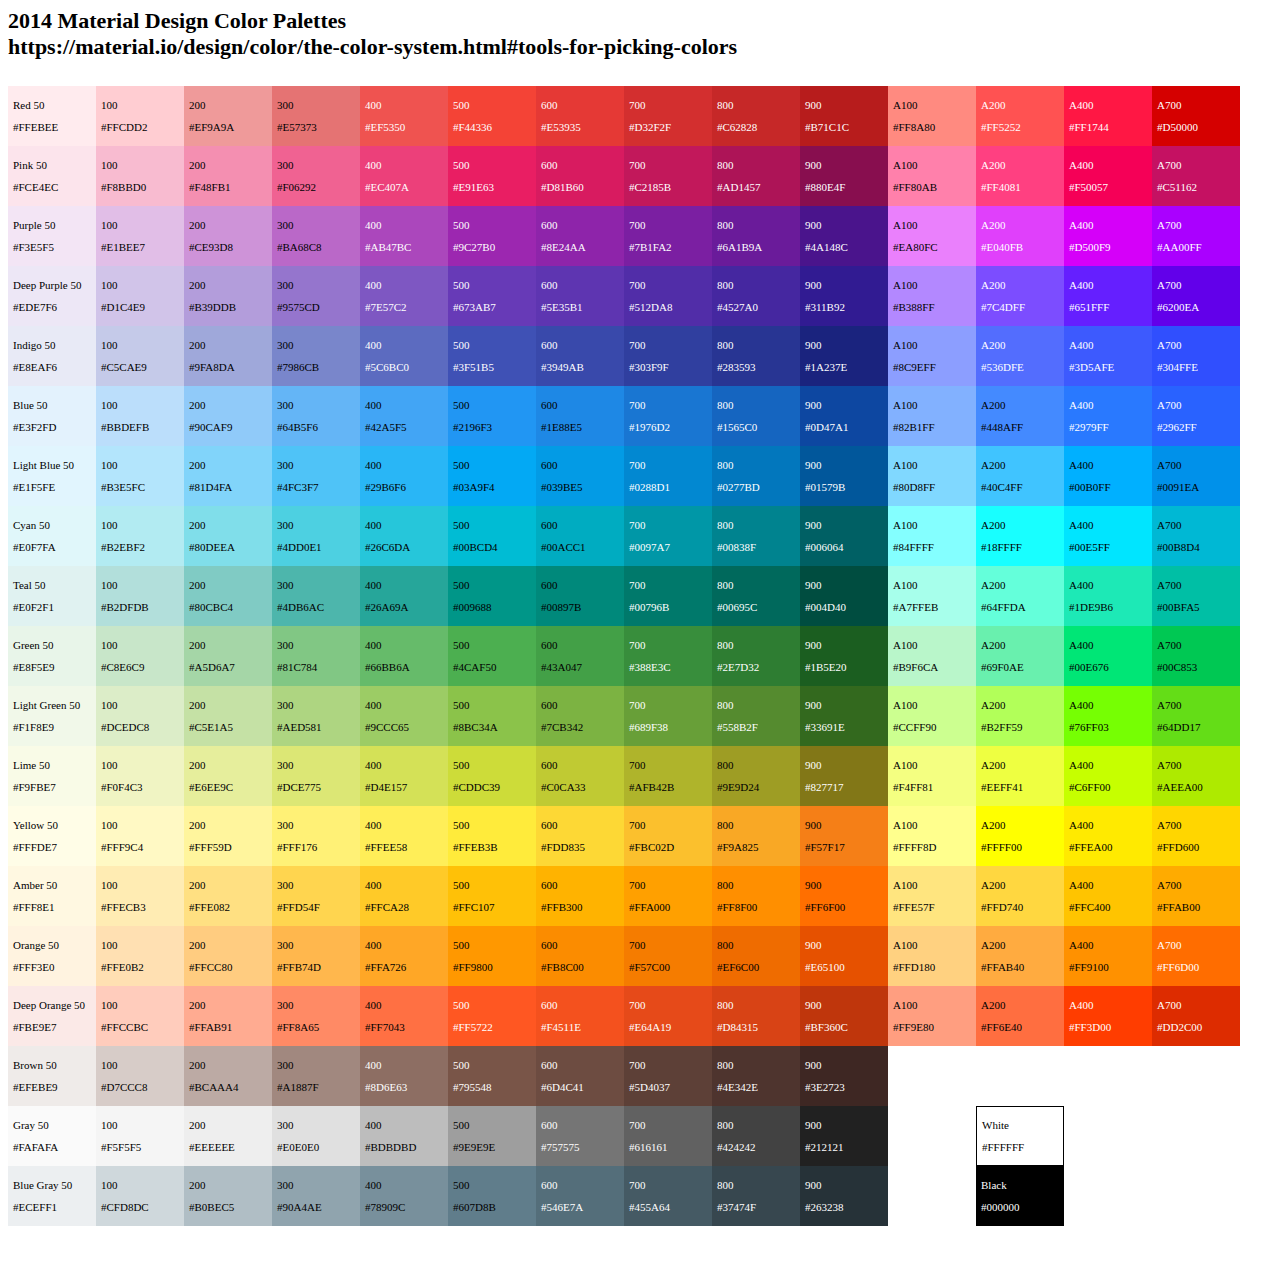
<file: css/2014.Material.Design.Color.Palettes.htm>
<html>
<head>
<style>
body         { font: bold 22px 'Roboto'; color: #000; }
.heading     {      }
.wrapper     { padding: 0px 0 0 0; }
.palette     { padding: 0; border: 0px solid #aaa; padding: 0px; border-radius: 0px; width: fit-content; display: flex; }
.tone        { width: 88px; height: 60px; box-sizing: border-box; display: flex; flex-direction: column; align-items: flex-start; justify-content: center; color: #000; }
.label       { padding: 5px; text-align: left; font: 11px 'Roboto'; border: 0px solid #aaa; }
.value       { padding: 5px; text-align: left; font: 11px 'Roboto'; border: 0px solid #aaa; }
.tone.dark   { color: #fff; }
</style>
</head>
<body>
<div class="heading">
2014 Material Design Color Palettes<br>
https://material.io/design/color/the-color-system.html#tools-for-picking-colors
</div>
<br>
<div class="wrapper"><div class="palette">
<div class="tone" style="background: rgb(255, 235, 238);"><div class="label">Red 50</div><div class="value">#FFEBEE</div></div>
<div class="tone" style="background: rgb(255, 205, 210);"><div class="label">100</div><div class="value">#FFCDD2</div></div>
<div class="tone" style="background: rgb(239, 154, 154);"><div class="label">200</div><div class="value">#EF9A9A</div></div>
<div class="tone" style="background: rgb(229, 115, 115);"><div class="label">300</div><div class="value">#E57373</div></div>
<div class="tone dark" style="background: rgb(239, 83, 80);"><div class="label">400</div><div class="value">#EF5350</div></div>
<div class="tone dark" style="background: rgb(244, 67, 54);"><div class="label">500</div><div class="value">#F44336</div></div>
<div class="tone dark" style="background: rgb(229, 57, 53);"><div class="label">600</div><div class="value">#E53935</div></div>
<div class="tone dark" style="background: rgb(211, 47, 47);"><div class="label">700</div><div class="value">#D32F2F</div></div>
<div class="tone dark" style="background: rgb(198, 40, 40);"><div class="label">800</div><div class="value">#C62828</div></div>
<div class="tone dark" style="background: rgb(183, 28, 28);"><div class="label">900</div><div class="value">#B71C1C</div></div>
<div class="tone" style="background: rgb(255, 138, 128);"><div class="label">A100</div><div class="value">#FF8A80</div></div>
<div class="tone dark" style="background: rgb(255, 82, 82);"><div class="label">A200</div><div class="value">#FF5252</div></div>
<div class="tone dark" style="background: rgb(255, 23, 68);"><div class="label">A400</div><div class="value">#FF1744</div></div>
<div class="tone dark" style="background: rgb(213, 0, 0);"><div class="label">A700</div><div class="value">#D50000</div></div>
</div></div>

<div class="wrapper"><div class="palette">
<div class="tone" style="background: rgb(252, 228, 236);"><div class="label">Pink 50</div><div class="value">#FCE4EC</div></div>
<div class="tone" style="background: rgb(248, 187, 208);"><div class="label">100</div><div class="value">#F8BBD0</div></div>
<div class="tone" style="background: rgb(244, 143, 177);"><div class="label">200</div><div class="value">#F48FB1</div></div>
<div class="tone" style="background: rgb(240, 98, 146);"><div class="label">300</div><div class="value">#F06292</div></div>
<div class="tone dark" style="background: rgb(236, 64, 122);"><div class="label">400</div><div class="value">#EC407A</div></div>
<div class="tone dark" style="background: rgb(233, 30, 99);"><div class="label">500</div><div class="value">#E91E63</div></div>
<div class="tone dark" style="background: rgb(216, 27, 96);"><div class="label">600</div><div class="value">#D81B60</div></div>
<div class="tone dark" style="background: rgb(194, 24, 91);"><div class="label">700</div><div class="value">#C2185B</div></div>
<div class="tone dark" style="background: rgb(173, 20, 87);"><div class="label">800</div><div class="value">#AD1457</div></div>
<div class="tone dark" style="background: rgb(136, 14, 79);"><div class="label">900</div><div class="value">#880E4F</div></div>
<div class="tone" style="background: rgb(255, 128, 171);"><div class="label">A100</div><div class="value">#FF80AB</div></div>
<div class="tone dark" style="background: rgb(255, 64, 129);"><div class="label">A200</div><div class="value">#FF4081</div></div>
<div class="tone dark" style="background: rgb(245, 0, 87);"><div class="label">A400</div><div class="value">#F50057</div></div>
<div class="tone dark" style="background: rgb(197, 17, 98);"><div class="label">A700</div><div class="value">#C51162</div></div>
</div></div>

<div class="wrapper"><div class="palette">
<div class="tone" style="background: rgb(243, 229, 245);"><div class="label">Purple 50</div><div class="value">#F3E5F5</div></div>
<div class="tone" style="background: rgb(225, 190, 231);"><div class="label">100</div><div class="value">#E1BEE7</div></div>
<div class="tone" style="background: rgb(206, 147, 216);"><div class="label">200</div><div class="value">#CE93D8</div></div>
<div class="tone" style="background: rgb(186, 104, 200);"><div class="label">300</div><div class="value">#BA68C8</div></div>
<div class="tone dark" style="background: rgb(171, 71, 188);"><div class="label">400</div><div class="value">#AB47BC</div></div>
<div class="tone dark" style="background: rgb(156, 39, 176);"><div class="label">500</div><div class="value">#9C27B0</div></div>
<div class="tone dark" style="background: rgb(142, 36, 170);"><div class="label">600</div><div class="value">#8E24AA</div></div>
<div class="tone dark" style="background: rgb(123, 31, 162);"><div class="label">700</div><div class="value">#7B1FA2</div></div>
<div class="tone dark" style="background: rgb(106, 27, 154);"><div class="label">800</div><div class="value">#6A1B9A</div></div>
<div class="tone dark" style="background: rgb(74, 20, 140);"><div class="label">900</div><div class="value">#4A148C</div></div>
<div class="tone" style="background: rgb(234, 128, 252);"><div class="label">A100</div><div class="value">#EA80FC</div></div>
<div class="tone dark" style="background: rgb(224, 64, 251);"><div class="label">A200</div><div class="value">#E040FB</div></div>
<div class="tone dark" style="background: rgb(213, 0, 249);"><div class="label">A400</div><div class="value">#D500F9</div></div>
<div class="tone dark" style="background: rgb(170, 0, 255);"><div class="label">A700</div><div class="value">#AA00FF</div></div>
</div></div>

<div class="wrapper"><div class="palette">
<div class="tone" style="background: rgb(237, 231, 246);"><div class="label">Deep Purple 50</div><div class="value">#EDE7F6</div></div>
<div class="tone" style="background: rgb(209, 196, 233);"><div class="label">100</div><div class="value">#D1C4E9</div></div>
<div class="tone" style="background: rgb(179, 157, 219);"><div class="label">200</div><div class="value">#B39DDB</div></div>
<div class="tone" style="background: rgb(149, 117, 205);"><div class="label">300</div><div class="value">#9575CD</div></div>
<div class="tone dark" style="background: rgb(126, 87, 194);"><div class="label">400</div><div class="value">#7E57C2</div></div>
<div class="tone dark" style="background: rgb(103, 58, 183);"><div class="label">500</div><div class="value">#673AB7</div></div>
<div class="tone dark" style="background: rgb(94, 53, 177);"><div class="label">600</div><div class="value">#5E35B1</div></div>
<div class="tone dark" style="background: rgb(81, 45, 168);"><div class="label">700</div><div class="value">#512DA8</div></div>
<div class="tone dark" style="background: rgb(69, 39, 160);"><div class="label">800</div><div class="value">#4527A0</div></div>
<div class="tone dark" style="background: rgb(49, 27, 146);"><div class="label">900</div><div class="value">#311B92</div></div>
<div class="tone" style="background: rgb(179, 136, 255);"><div class="label">A100</div><div class="value">#B388FF</div></div>
<div class="tone dark" style="background: rgb(124, 77, 255);"><div class="label">A200</div><div class="value">#7C4DFF</div></div>
<div class="tone dark" style="background: rgb(101, 31, 255);"><div class="label">A400</div><div class="value">#651FFF</div></div>
<div class="tone dark" style="background: rgb(98, 0, 234);"><div class="label">A700</div><div class="value">#6200EA</div></div>
</div></div>

<div class="wrapper"><div class="palette">
<div class="tone" style="background: rgb(232, 234, 246);"><div class="label">Indigo 50</div><div class="value">#E8EAF6</div></div>
<div class="tone" style="background: rgb(197, 202, 233);"><div class="label">100</div><div class="value">#C5CAE9</div></div>
<div class="tone" style="background: rgb(159, 168, 218);"><div class="label">200</div><div class="value">#9FA8DA</div></div>
<div class="tone" style="background: rgb(121, 134, 203);"><div class="label">300</div><div class="value">#7986CB</div></div>
<div class="tone dark" style="background: rgb(92, 107, 192);"><div class="label">400</div><div class="value">#5C6BC0</div></div>
<div class="tone dark" style="background: rgb(63, 81, 181);"><div class="label">500</div><div class="value">#3F51B5</div></div>
<div class="tone dark" style="background: rgb(57, 73, 171);"><div class="label">600</div><div class="value">#3949AB</div></div>
<div class="tone dark" style="background: rgb(48, 63, 159);"><div class="label">700</div><div class="value">#303F9F</div></div>
<div class="tone dark" style="background: rgb(40, 53, 147);"><div class="label">800</div><div class="value">#283593</div></div>
<div class="tone dark" style="background: rgb(26, 35, 126);"><div class="label">900</div><div class="value">#1A237E</div></div>
<div class="tone" style="background: rgb(140, 158, 255);"><div class="label">A100</div><div class="value">#8C9EFF</div></div>
<div class="tone dark" style="background: rgb(83, 109, 254);"><div class="label">A200</div><div class="value">#536DFE</div></div>
<div class="tone dark" style="background: rgb(61, 90, 254);"><div class="label">A400</div><div class="value">#3D5AFE</div></div>
<div class="tone dark" style="background: rgb(48, 79, 254);"><div class="label">A700</div><div class="value">#304FFE</div></div>
</div></div>

<div class="wrapper"><div class="palette">
<div class="tone" style="background: rgb(227, 242, 253);"><div class="label">Blue 50</div><div class="value">#E3F2FD</div></div>
<div class="tone" style="background: rgb(187, 222, 251);"><div class="label">100</div><div class="value">#BBDEFB</div></div>
<div class="tone" style="background: rgb(144, 202, 249);"><div class="label">200</div><div class="value">#90CAF9</div></div>
<div class="tone" style="background: rgb(100, 181, 246);"><div class="label">300</div><div class="value">#64B5F6</div></div>
<div class="tone" style="background: rgb(66, 165, 245);"><div class="label">400</div><div class="value">#42A5F5</div></div>
<div class="tone" style="background: rgb(33, 150, 243);"><div class="label">500</div><div class="value">#2196F3</div></div>
<div class="tone" style="background: rgb(30, 136, 229);"><div class="label">600</div><div class="value">#1E88E5</div></div>
<div class="tone dark" style="background: rgb(25, 118, 210);"><div class="label">700</div><div class="value">#1976D2</div></div>
<div class="tone dark" style="background: rgb(21, 101, 192);"><div class="label">800</div><div class="value">#1565C0</div></div>
<div class="tone dark" style="background: rgb(13, 71, 161);"><div class="label">900</div><div class="value">#0D47A1</div></div>
<div class="tone" style="background: rgb(130, 177, 255);"><div class="label">A100</div><div class="value">#82B1FF</div></div>
<div class="tone" style="background: rgb(68, 138, 255);"><div class="label">A200</div><div class="value">#448AFF</div></div>
<div class="tone dark" style="background: rgb(41, 121, 255);"><div class="label">A400</div><div class="value">#2979FF</div></div>
<div class="tone dark" style="background: rgb(41, 98, 255);"><div class="label">A700</div><div class="value">#2962FF</div></div>
</div></div>

<div class="wrapper"><div class="palette">
<div class="tone" style="background: rgb(225, 245, 254);"><div class="label">Light Blue 50</div><div class="value">#E1F5FE</div></div>
<div class="tone" style="background: rgb(179, 229, 252);"><div class="label">100</div><div class="value">#B3E5FC</div></div>
<div class="tone" style="background: rgb(129, 212, 250);"><div class="label">200</div><div class="value">#81D4FA</div></div>
<div class="tone" style="background: rgb(79, 195, 247);"><div class="label">300</div><div class="value">#4FC3F7</div></div>
<div class="tone" style="background: rgb(41, 182, 246);"><div class="label">400</div><div class="value">#29B6F6</div></div>
<div class="tone" style="background: rgb(3, 169, 244);"><div class="label">500</div><div class="value">#03A9F4</div></div>
<div class="tone" style="background: rgb(3, 155, 229);"><div class="label">600</div><div class="value">#039BE5</div></div>
<div class="tone dark" style="background: rgb(2, 136, 209);"><div class="label">700</div><div class="value">#0288D1</div></div>
<div class="tone dark" style="background: rgb(2, 119, 189);"><div class="label">800</div><div class="value">#0277BD</div></div>
<div class="tone dark" style="background: rgb(1, 87, 155);"><div class="label">900</div><div class="value">#01579B</div></div>
<div class="tone" style="background: rgb(128, 216, 255);"><div class="label">A100</div><div class="value">#80D8FF</div></div>
<div class="tone" style="background: rgb(64, 196, 255);"><div class="label">A200</div><div class="value">#40C4FF</div></div>
<div class="tone" style="background: rgb(0, 176, 255);"><div class="label">A400</div><div class="value">#00B0FF</div></div>
<div class="tone" style="background: rgb(0, 145, 234);"><div class="label">A700</div><div class="value">#0091EA</div></div>
</div></div>

<div class="wrapper"><div class="palette">
<div class="tone" style="background: rgb(224, 247, 250);"><div class="label">Cyan 50</div><div class="value">#E0F7FA</div></div>
<div class="tone" style="background: rgb(178, 235, 242);"><div class="label">100</div><div class="value">#B2EBF2</div></div>
<div class="tone" style="background: rgb(128, 222, 234);"><div class="label">200</div><div class="value">#80DEEA</div></div>
<div class="tone" style="background: rgb(77, 208, 225);"><div class="label">300</div><div class="value">#4DD0E1</div></div>
<div class="tone" style="background: rgb(38, 198, 218);"><div class="label">400</div><div class="value">#26C6DA</div></div>
<div class="tone" style="background: rgb(0, 188, 212);"><div class="label">500</div><div class="value">#00BCD4</div></div>
<div class="tone" style="background: rgb(0, 172, 193);"><div class="label">600</div><div class="value">#00ACC1</div></div>
<div class="tone dark" style="background: rgb(0, 151, 167);"><div class="label">700</div><div class="value">#0097A7</div></div>
<div class="tone dark" style="background: rgb(0, 131, 143);"><div class="label">800</div><div class="value">#00838F</div></div>
<div class="tone dark" style="background: rgb(0, 96, 100);"><div class="label">900</div><div class="value">#006064</div></div>
<div class="tone" style="background: rgb(132, 255, 255);"><div class="label">A100</div><div class="value">#84FFFF</div></div>
<div class="tone" style="background: rgb(24, 255, 255);"><div class="label">A200</div><div class="value">#18FFFF</div></div>
<div class="tone" style="background: rgb(0, 229, 255);"><div class="label">A400</div><div class="value">#00E5FF</div></div>
<div class="tone" style="background: rgb(0, 184, 212);"><div class="label">A700</div><div class="value">#00B8D4</div></div>
</div></div>

<div class="wrapper"><div class="palette">
<div class="tone" style="background: rgb(224, 242, 241);"><div class="label">Teal 50</div><div class="value">#E0F2F1</div></div>
<div class="tone" style="background: rgb(178, 223, 219);"><div class="label">100</div><div class="value">#B2DFDB</div></div>
<div class="tone" style="background: rgb(128, 203, 196);"><div class="label">200</div><div class="value">#80CBC4</div></div>
<div class="tone" style="background: rgb(77, 182, 172);"><div class="label">300</div><div class="value">#4DB6AC</div></div>
<div class="tone" style="background: rgb(38, 166, 154);"><div class="label">400</div><div class="value">#26A69A</div></div>
<div class="tone" style="background: rgb(0, 150, 136);"><div class="label">500</div><div class="value">#009688</div></div>
<div class="tone" style="background: rgb(0, 137, 123);"><div class="label">600</div><div class="value">#00897B</div></div>
<div class="tone dark" style="background: rgb(0, 121, 107);"><div class="label">700</div><div class="value">#00796B</div></div>
<div class="tone dark" style="background: rgb(0, 105, 92);"><div class="label">800</div><div class="value">#00695C</div></div>
<div class="tone dark" style="background: rgb(0, 77, 64);"><div class="label">900</div><div class="value">#004D40</div></div>
<div class="tone" style="background: rgb(167, 255, 235);"><div class="label">A100</div><div class="value">#A7FFEB</div></div>
<div class="tone" style="background: rgb(100, 255, 218);"><div class="label">A200</div><div class="value">#64FFDA</div></div>
<div class="tone" style="background: rgb(29, 233, 182);"><div class="label">A400</div><div class="value">#1DE9B6</div></div>
<div class="tone" style="background: rgb(0, 191, 165);"><div class="label">A700</div><div class="value">#00BFA5</div></div>
</div></div>

<div class="wrapper"><div class="palette">
<div class="tone" style="background: rgb(232, 245, 233);"><div class="label">Green 50</div><div class="value">#E8F5E9</div></div>
<div class="tone" style="background: rgb(200, 230, 201);"><div class="label">100</div><div class="value">#C8E6C9</div></div>
<div class="tone" style="background: rgb(165, 214, 167);"><div class="label">200</div><div class="value">#A5D6A7</div></div>
<div class="tone" style="background: rgb(129, 199, 132);"><div class="label">300</div><div class="value">#81C784</div></div>
<div class="tone" style="background: rgb(102, 187, 106);"><div class="label">400</div><div class="value">#66BB6A</div></div>
<div class="tone" style="background: rgb(76, 175, 80);"><div class="label">500</div><div class="value">#4CAF50</div></div>
<div class="tone" style="background: rgb(67, 160, 71);"><div class="label">600</div><div class="value">#43A047</div></div>
<div class="tone dark" style="background: rgb(56, 142, 60);"><div class="label">700</div><div class="value">#388E3C</div></div>
<div class="tone dark" style="background: rgb(46, 125, 50);"><div class="label">800</div><div class="value">#2E7D32</div></div>
<div class="tone dark" style="background: rgb(27, 94, 32);"><div class="label">900</div><div class="value">#1B5E20</div></div>
<div class="tone" style="background: rgb(185, 246, 202);"><div class="label">A100</div><div class="value">#B9F6CA</div></div>
<div class="tone" style="background: rgb(105, 240, 174);"><div class="label">A200</div><div class="value">#69F0AE</div></div>
<div class="tone" style="background: rgb(0, 230, 118);"><div class="label">A400</div><div class="value">#00E676</div></div>
<div class="tone" style="background: rgb(0, 200, 83);"><div class="label">A700</div><div class="value">#00C853</div></div>
</div></div>

<div class="wrapper"><div class="palette">
<div class="tone" style="background: rgb(241, 248, 233);"><div class="label">Light Green 50</div><div class="value">#F1F8E9</div></div>
<div class="tone" style="background: rgb(220, 237, 200);"><div class="label">100</div><div class="value">#DCEDC8</div></div>
<div class="tone" style="background: rgb(197, 225, 165);"><div class="label">200</div><div class="value">#C5E1A5</div></div>
<div class="tone" style="background: rgb(174, 213, 129);"><div class="label">300</div><div class="value">#AED581</div></div>
<div class="tone" style="background: rgb(156, 204, 101);"><div class="label">400</div><div class="value">#9CCC65</div></div>
<div class="tone" style="background: rgb(139, 195, 74);"><div class="label">500</div><div class="value">#8BC34A</div></div>
<div class="tone" style="background: rgb(124, 179, 66);"><div class="label">600</div><div class="value">#7CB342</div></div>
<div class="tone dark" style="background: rgb(104, 159, 56);"><div class="label">700</div><div class="value">#689F38</div></div>
<div class="tone dark" style="background: rgb(85, 139, 47);"><div class="label">800</div><div class="value">#558B2F</div></div>
<div class="tone dark" style="background: rgb(51, 105, 30);"><div class="label">900</div><div class="value">#33691E</div></div>
<div class="tone" style="background: rgb(204, 255, 144);"><div class="label">A100</div><div class="value">#CCFF90</div></div>
<div class="tone" style="background: rgb(178, 255, 89);"><div class="label">A200</div><div class="value">#B2FF59</div></div>
<div class="tone" style="background: rgb(118, 255, 3);"><div class="label">A400</div><div class="value">#76FF03</div></div>
<div class="tone" style="background: rgb(100, 221, 23);"><div class="label">A700</div><div class="value">#64DD17</div></div>
</div></div>

<div class="wrapper"><div class="palette">
<div class="tone" style="background: rgb(249, 251, 231);"><div class="label">Lime 50</div><div class="value">#F9FBE7</div></div>
<div class="tone" style="background: rgb(240, 244, 195);"><div class="label">100</div><div class="value">#F0F4C3</div></div>
<div class="tone" style="background: rgb(230, 238, 156);"><div class="label">200</div><div class="value">#E6EE9C</div></div>
<div class="tone" style="background: rgb(220, 231, 117);"><div class="label">300</div><div class="value">#DCE775</div></div>
<div class="tone" style="background: rgb(212, 225, 87);"><div class="label">400</div><div class="value">#D4E157</div></div>
<div class="tone" style="background: rgb(205, 220, 57);"><div class="label">500</div><div class="value">#CDDC39</div></div>
<div class="tone" style="background: rgb(192, 202, 51);"><div class="label">600</div><div class="value">#C0CA33</div></div>
<div class="tone" style="background: rgb(175, 180, 43);"><div class="label">700</div><div class="value">#AFB42B</div></div>
<div class="tone" style="background: rgb(158, 157, 36);"><div class="label">800</div><div class="value">#9E9D24</div></div>
<div class="tone dark" style="background: rgb(130, 119, 23);"><div class="label">900</div><div class="value">#827717</div></div>
<div class="tone" style="background: rgb(244, 255, 129);"><div class="label">A100</div><div class="value">#F4FF81</div></div>
<div class="tone" style="background: rgb(238, 255, 65);"><div class="label">A200</div><div class="value">#EEFF41</div></div>
<div class="tone" style="background: rgb(198, 255, 0);"><div class="label">A400</div><div class="value">#C6FF00</div></div>
<div class="tone" style="background: rgb(174, 234, 0);"><div class="label">A700</div><div class="value">#AEEA00</div></div>
</div></div>

<div class="wrapper"><div class="palette">
<div class="tone" style="background: rgb(255, 253, 231);"><div class="label">Yellow 50</div><div class="value">#FFFDE7</div></div>
<div class="tone" style="background: rgb(255, 249, 196);"><div class="label">100</div><div class="value">#FFF9C4</div></div>
<div class="tone" style="background: rgb(255, 245, 157);"><div class="label">200</div><div class="value">#FFF59D</div></div>
<div class="tone" style="background: rgb(255, 241, 118);"><div class="label">300</div><div class="value">#FFF176</div></div>
<div class="tone" style="background: rgb(255, 238, 88);"><div class="label">400</div><div class="value">#FFEE58</div></div>
<div class="tone" style="background: rgb(255, 235, 59);"><div class="label">500</div><div class="value">#FFEB3B</div></div>
<div class="tone" style="background: rgb(253, 216, 53);"><div class="label">600</div><div class="value">#FDD835</div></div>
<div class="tone" style="background: rgb(251, 192, 45);"><div class="label">700</div><div class="value">#FBC02D</div></div>
<div class="tone" style="background: rgb(249, 168, 37);"><div class="label">800</div><div class="value">#F9A825</div></div>
<div class="tone" style="background: rgb(245, 127, 23);"><div class="label">900</div><div class="value">#F57F17</div></div>
<div class="tone" style="background: rgb(255, 255, 141);"><div class="label">A100</div><div class="value">#FFFF8D</div></div>
<div class="tone" style="background: rgb(255, 255, 0);"><div class="label">A200</div><div class="value">#FFFF00</div></div>
<div class="tone" style="background: rgb(255, 234, 0);"><div class="label">A400</div><div class="value">#FFEA00</div></div>
<div class="tone" style="background: rgb(255, 214, 0);"><div class="label">A700</div><div class="value">#FFD600</div></div>
</div></div>

<div class="wrapper"><div class="palette">
<div class="tone" style="background: rgb(255, 248, 225);"><div class="label">Amber 50</div><div class="value">#FFF8E1</div></div>
<div class="tone" style="background: rgb(255, 236, 179);"><div class="label">100</div><div class="value">#FFECB3</div></div>
<div class="tone" style="background: rgb(255, 224, 130);"><div class="label">200</div><div class="value">#FFE082</div></div>
<div class="tone" style="background: rgb(255, 213, 79);"><div class="label">300</div><div class="value">#FFD54F</div></div>
<div class="tone" style="background: rgb(255, 202, 40);"><div class="label">400</div><div class="value">#FFCA28</div></div>
<div class="tone" style="background: rgb(255, 193, 7);"><div class="label">500</div><div class="value">#FFC107</div></div>
<div class="tone" style="background: rgb(255, 179, 0);"><div class="label">600</div><div class="value">#FFB300</div></div>
<div class="tone" style="background: rgb(255, 160, 0);"><div class="label">700</div><div class="value">#FFA000</div></div>
<div class="tone" style="background: rgb(255, 143, 0);"><div class="label">800</div><div class="value">#FF8F00</div></div>
<div class="tone" style="background: rgb(255, 111, 0);"><div class="label">900</div><div class="value">#FF6F00</div></div>
<div class="tone" style="background: rgb(255, 229, 127);"><div class="label">A100</div><div class="value">#FFE57F</div></div>
<div class="tone" style="background: rgb(255, 215, 64);"><div class="label">A200</div><div class="value">#FFD740</div></div>
<div class="tone" style="background: rgb(255, 196, 0);"><div class="label">A400</div><div class="value">#FFC400</div></div>
<div class="tone" style="background: rgb(255, 171, 0);"><div class="label">A700</div><div class="value">#FFAB00</div></div>
</div></div>

<div class="wrapper"><div class="palette">
<div class="tone" style="background: rgb(255, 243, 224);"><div class="label">Orange 50</div><div class="value">#FFF3E0</div></div>
<div class="tone" style="background: rgb(255, 224, 178);"><div class="label">100</div><div class="value">#FFE0B2</div></div>
<div class="tone" style="background: rgb(255, 204, 128);"><div class="label">200</div><div class="value">#FFCC80</div></div>
<div class="tone" style="background: rgb(255, 183, 77);"><div class="label">300</div><div class="value">#FFB74D</div></div>
<div class="tone" style="background: rgb(255, 167, 38);"><div class="label">400</div><div class="value">#FFA726</div></div>
<div class="tone" style="background: rgb(255, 152, 0);"><div class="label">500</div><div class="value">#FF9800</div></div>
<div class="tone" style="background: rgb(251, 140, 0);"><div class="label">600</div><div class="value">#FB8C00</div></div>
<div class="tone" style="background: rgb(245, 124, 0);"><div class="label">700</div><div class="value">#F57C00</div></div>
<div class="tone" style="background: rgb(239, 108, 0);"><div class="label">800</div><div class="value">#EF6C00</div></div>
<div class="tone dark" style="background: rgb(230, 81, 0);"><div class="label">900</div><div class="value">#E65100</div></div>
<div class="tone" style="background: rgb(255, 209, 128);"><div class="label">A100</div><div class="value">#FFD180</div></div>
<div class="tone" style="background: rgb(255, 171, 64);"><div class="label">A200</div><div class="value">#FFAB40</div></div>
<div class="tone" style="background: rgb(255, 145, 0);"><div class="label">A400</div><div class="value">#FF9100</div></div>
<div class="tone dark" style="background: rgb(255, 109, 0);"><div class="label">A700</div><div class="value">#FF6D00</div></div>
</div></div>

<div class="wrapper"><div class="palette">
<div class="tone" style="background: rgb(251, 233, 231);"><div class="label">Deep Orange 50</div><div class="value">#FBE9E7</div></div>
<div class="tone" style="background: rgb(255, 204, 188);"><div class="label">100</div><div class="value">#FFCCBC</div></div>
<div class="tone" style="background: rgb(255, 171, 145);"><div class="label">200</div><div class="value">#FFAB91</div></div>
<div class="tone" style="background: rgb(255, 138, 101);"><div class="label">300</div><div class="value">#FF8A65</div></div>
<div class="tone" style="background: rgb(255, 112, 67);"><div class="label">400</div><div class="value">#FF7043</div></div>
<div class="tone dark" style="background: rgb(255, 87, 34);"><div class="label">500</div><div class="value">#FF5722</div></div>
<div class="tone dark" style="background: rgb(244, 81, 30);"><div class="label">600</div><div class="value">#F4511E</div></div>
<div class="tone dark" style="background: rgb(230, 74, 25);"><div class="label">700</div><div class="value">#E64A19</div></div>
<div class="tone dark" style="background: rgb(216, 67, 21);"><div class="label">800</div><div class="value">#D84315</div></div>
<div class="tone dark" style="background: rgb(191, 54, 12);"><div class="label">900</div><div class="value">#BF360C</div></div>
<div class="tone" style="background: rgb(255, 158, 128);"><div class="label">A100</div><div class="value">#FF9E80</div></div>
<div class="tone" style="background: rgb(255, 110, 64);"><div class="label">A200</div><div class="value">#FF6E40</div></div>
<div class="tone dark" style="background: rgb(255, 61, 0);"><div class="label">A400</div><div class="value">#FF3D00</div></div>
<div class="tone dark" style="background: rgb(221, 44, 0);"><div class="label">A700</div><div class="value">#DD2C00</div></div>
</div></div>

<div class="wrapper"><div class="palette">
<div class="tone" style="background: rgb(239, 235, 233);"><div class="label">Brown 50</div><div class="value">#EFEBE9</div></div>
<div class="tone" style="background: rgb(215, 204, 200);"><div class="label">100</div><div class="value">#D7CCC8</div></div>
<div class="tone" style="background: rgb(188, 170, 164);"><div class="label">200</div><div class="value">#BCAAA4</div></div>
<div class="tone" style="background: rgb(161, 136, 127);"><div class="label">300</div><div class="value">#A1887F</div></div>
<div class="tone dark" style="background: rgb(141, 110, 99);"><div class="label">400</div><div class="value">#8D6E63</div></div>
<div class="tone dark" style="background: rgb(121, 85, 72);"><div class="label">500</div><div class="value">#795548</div></div>
<div class="tone dark" style="background: rgb(109, 76, 65);"><div class="label">600</div><div class="value">#6D4C41</div></div>
<div class="tone dark" style="background: rgb(93, 64, 55);"><div class="label">700</div><div class="value">#5D4037</div></div>
<div class="tone dark" style="background: rgb(78, 52, 46);"><div class="label">800</div><div class="value">#4E342E</div></div>
<div class="tone dark" style="background: rgb(62, 39, 35);"><div class="label">900</div><div class="value">#3E2723</div></div>
</div></div>

<div class="wrapper"><div class="palette">
<div class="tone" style="background: rgb(250, 250, 250);"><div class="label">Gray 50</div><div class="value">#FAFAFA</div></div>
<div class="tone" style="background: rgb(245, 245, 245);"><div class="label">100</div><div class="value">#F5F5F5</div></div>
<div class="tone" style="background: rgb(238, 238, 238);"><div class="label">200</div><div class="value">#EEEEEE</div></div>
<div class="tone" style="background: rgb(224, 224, 224);"><div class="label">300</div><div class="value">#E0E0E0</div></div>
<div class="tone" style="background: rgb(189, 189, 189);"><div class="label">400</div><div class="value">#BDBDBD</div></div>
<div class="tone" style="background: rgb(158, 158, 158);"><div class="label">500</div><div class="value">#9E9E9E</div></div>
<div class="tone dark" style="background: rgb(117, 117, 117);"><div class="label">600</div><div class="value">#757575</div></div>
<div class="tone dark" style="background: rgb(97, 97, 97);"><div class="label">700</div><div class="value">#616161</div></div>
<div class="tone dark" style="background: rgb(66, 66, 66);"><div class="label">800</div><div class="value">#424242</div></div>
<div class="tone dark" style="background: rgb(33, 33, 33);"><div class="label">900</div><div class="value">#212121</div></div>
<div class="tone"></div>
<div class="tone" style="background: rgb(255, 255, 255); border: 1px solid #000;"><div class="label">White</div><div class="value">#FFFFFF</div></div>
</div></div>

<div class="wrapper"><div class="palette">
<div class="tone" style="background: rgb(236, 239, 241);"><div class="label">Blue Gray 50</div><div class="value">#ECEFF1</div></div>
<div class="tone" style="background: rgb(207, 216, 220);"><div class="label">100</div><div class="value">#CFD8DC</div></div>
<div class="tone" style="background: rgb(176, 190, 197);"><div class="label">200</div><div class="value">#B0BEC5</div></div>
<div class="tone" style="background: rgb(144, 164, 174);"><div class="label">300</div><div class="value">#90A4AE</div></div>
<div class="tone" style="background: rgb(120, 144, 156);"><div class="label">400</div><div class="value">#78909C</div></div>
<div class="tone" style="background: rgb(96, 125, 139);"><div class="label">500</div><div class="value">#607D8B</div></div>
<div class="tone dark" style="background: rgb(84, 110, 122);"><div class="label">600</div><div class="value">#546E7A</div></div>
<div class="tone dark" style="background: rgb(69, 90, 100);"><div class="label">700</div><div class="value">#455A64</div></div>
<div class="tone dark" style="background: rgb(55, 71, 79);"><div class="label">800</div><div class="value">#37474F</div></div>
<div class="tone dark" style="background: rgb(38, 50, 56);"><div class="label">900</div><div class="value">#263238</div></div>
<div class="tone"></div>
<div class="tone dark" style="background: rgb(0, 0, 0);"><div class="label">Black</div><div class="value">#000000</div></div>
</div></div>
<br><br>
</body>
</html>
</file>
